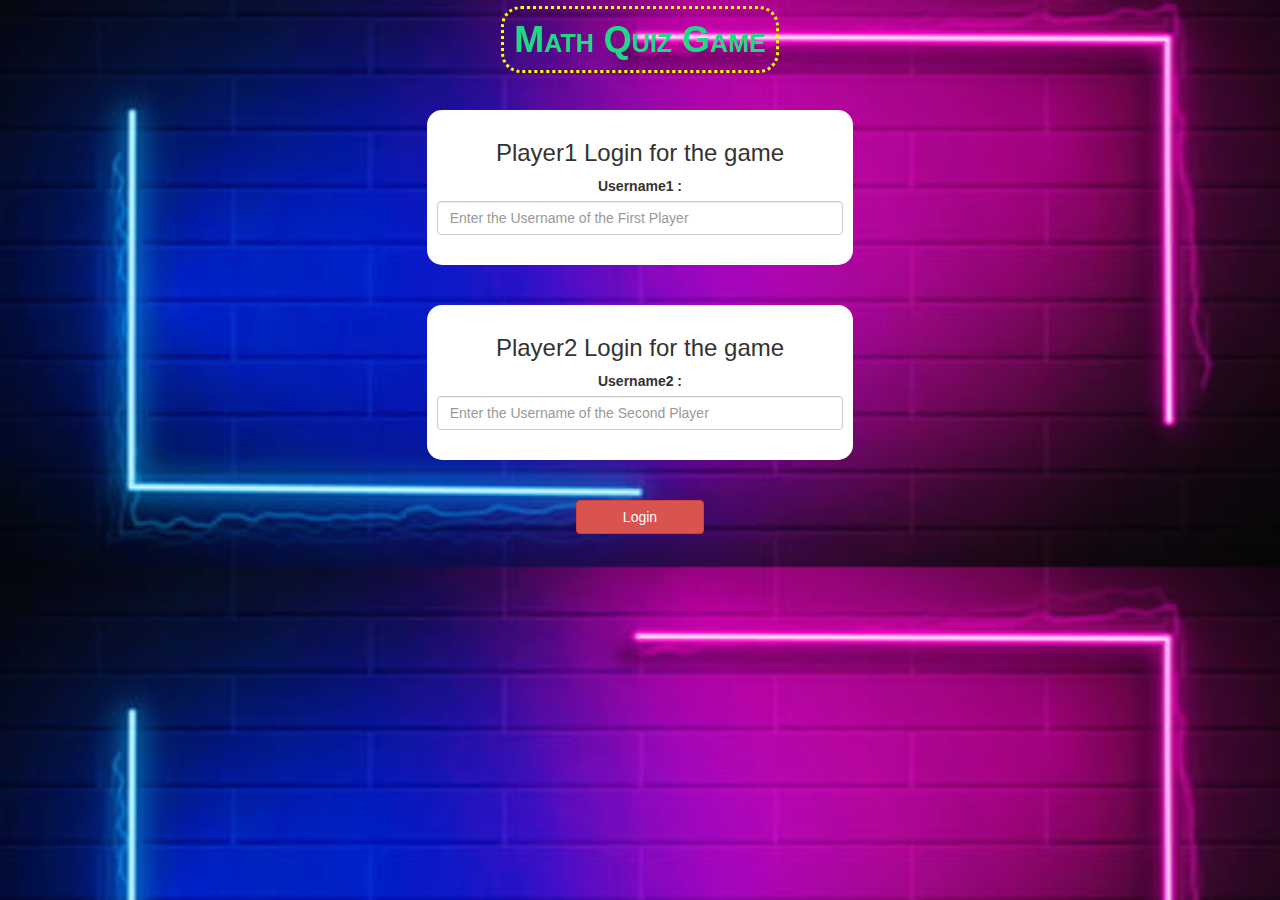
<file: index.html>
<!DOCTYPE html>
<html>
	<head>
		<title>Math Quiz</title>
			
		<meta name="viewport" content="width=device-width, initial-scale=1">
		<link rel="stylesheet" href="https://maxcdn.bootstrapcdn.com/bootstrap/3.4.0/css/bootstrap.min.css">
		<script src="https://ajax.googleapis.com/ajax/libs/jquery/3.4.1/jquery.min.js"></script>
		<script src="https://maxcdn.bootstrapcdn.com/bootstrap/3.4.0/js/bootstrap.min.js"></script>
			
		<link rel="stylesheet" type="text/css" href="style.css">
			
		<script src="main.js"></script>

	</head>

	<body>
		<center>
			<h1><strong style="color: rgb(32, 218, 131); border-style: dotted; border-radius: 20px; border-color: yellow; padding: 10px; font-family: 'Franklin Gothic Medium', 'Arial Narrow', Arial, sans-serif; margin-top: 50%; font-variant: small-caps;">Math Quiz Game</strong></h1>
			<br>
			<br>
			<div class="col-lg-4 col-sm-8 col-xs-11 login_div1">
			    <h3>Player1 Login for the game</h3>
				<label>Username1 :</label>
				<input id="Player1_Login" placeholder="Enter the Username of the First Player" type="text" class="form-control">
	     		<br>
			</div>	
			<br>
			<br>
			<div class="col-lg-4 col-sm-8 col-xs-11 login_div2">
				<h3>Player2 Login for the game</h3>
				<label>Username2 :</label>
				<input id="Player2_Login" placeholder="Enter the Username of the Second Player" type="text" class="form-control">
				<br>
			</div>
			<br>
			<br>
			<buttton style="width: 10%" onclick="Add_Player()" class="btn btn-primary btn btn-danger btn btn-info">Login</buttton>
	    </center>
    </body>
</html>
</file>
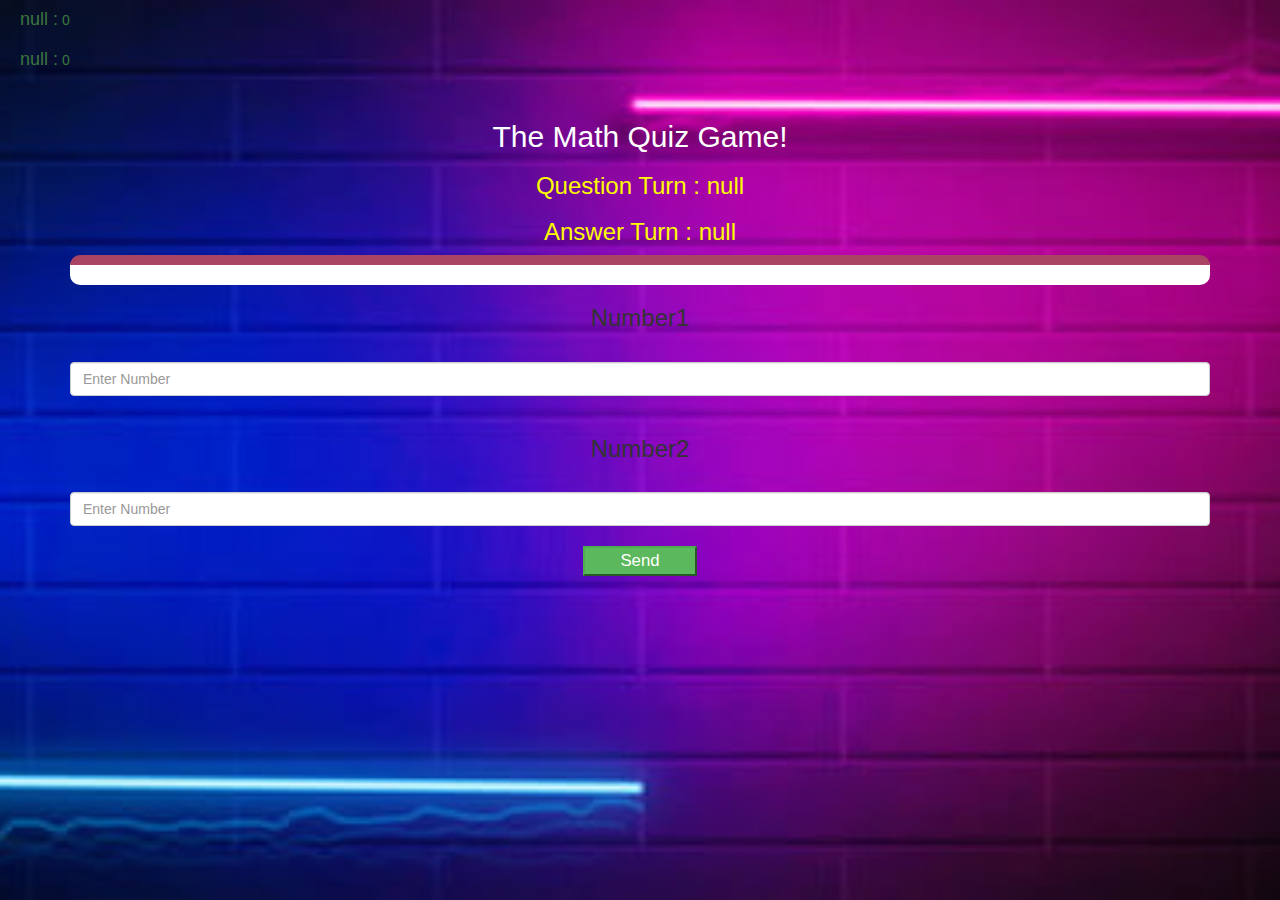
<file: game_page.html>
<html>
	<head>
		<title>Math Quiz</title>
			
		<meta name="viewport" content="width=device-width, initial-scale=1">
		<link rel="stylesheet" href="https://maxcdn.bootstrapcdn.com/bootstrap/3.4.0/css/bootstrap.min.css">
		<script src="https://ajax.googleapis.com/ajax/libs/jquery/3.4.1/jquery.min.js"></script>
		<script src="https://maxcdn.bootstrapcdn.com/bootstrap/3.4.0/js/bootstrap.min.js"></script>
			
		<link rel="stylesheet" type="text/css" href="style.css">
			
		

	</head>

    <body>

    <h4 id="player1_name" class="text-success"></h4> <span id="player1_score" class="text-success"></span>
    <br>
    <h4 id="player2_name" class="text-success"></h4> <span id="player2_score" class="text-success"></span>
    <br>
    <br>

        <div class="container">
            <center>
                <h2 style="color: white;">The Math Quiz Game!</h2>

                <h3 id="Questioner_turn" style="color:rgb(255, 251, 0);"></h3>
                <h3 id="Answer_turn" style="color: rgb(255, 251, 0);"></h3>

                <div id="output">
                </div>

                <h3>Number1</h3>
                <br>
                <input class="form-control" id="Number1_input" placeholder="Enter Number" type="text">
                <br>
                <h3>Number2</h3>
                <br>
                <input class="form-control" id="Number2_input" placeholder="Enter Number" type="text">
                <br>
                <button class="btn-success" onclick="send();" style="width: 10%; font-size: larger;">Send</button>
            </center>
        </div>
        <script src="game_page.js"></script>

    </body>
    </html>
</file>
<file: style.css>
body
{
	background-image: url("image.jpg");
	background-size: cover;
	background-position: center;
}

	.login_div1 , .login_div2
	{
		background: white;
		padding: 10px;
		float: none;
		border-radius: 15px;
	}


#player1_name , #player2_name
{
	display: inline-block;
	margin-left: 20px;
}
#word
{
	width: 60%;
}
#word_display
{
	letter-spacing: 5px;
}
#output
{
background: white;
border-radius: 10px;
border-top: 10px solid #AA4465;
padding: 10px;
float: none;
text-align: left;
}
</file>
